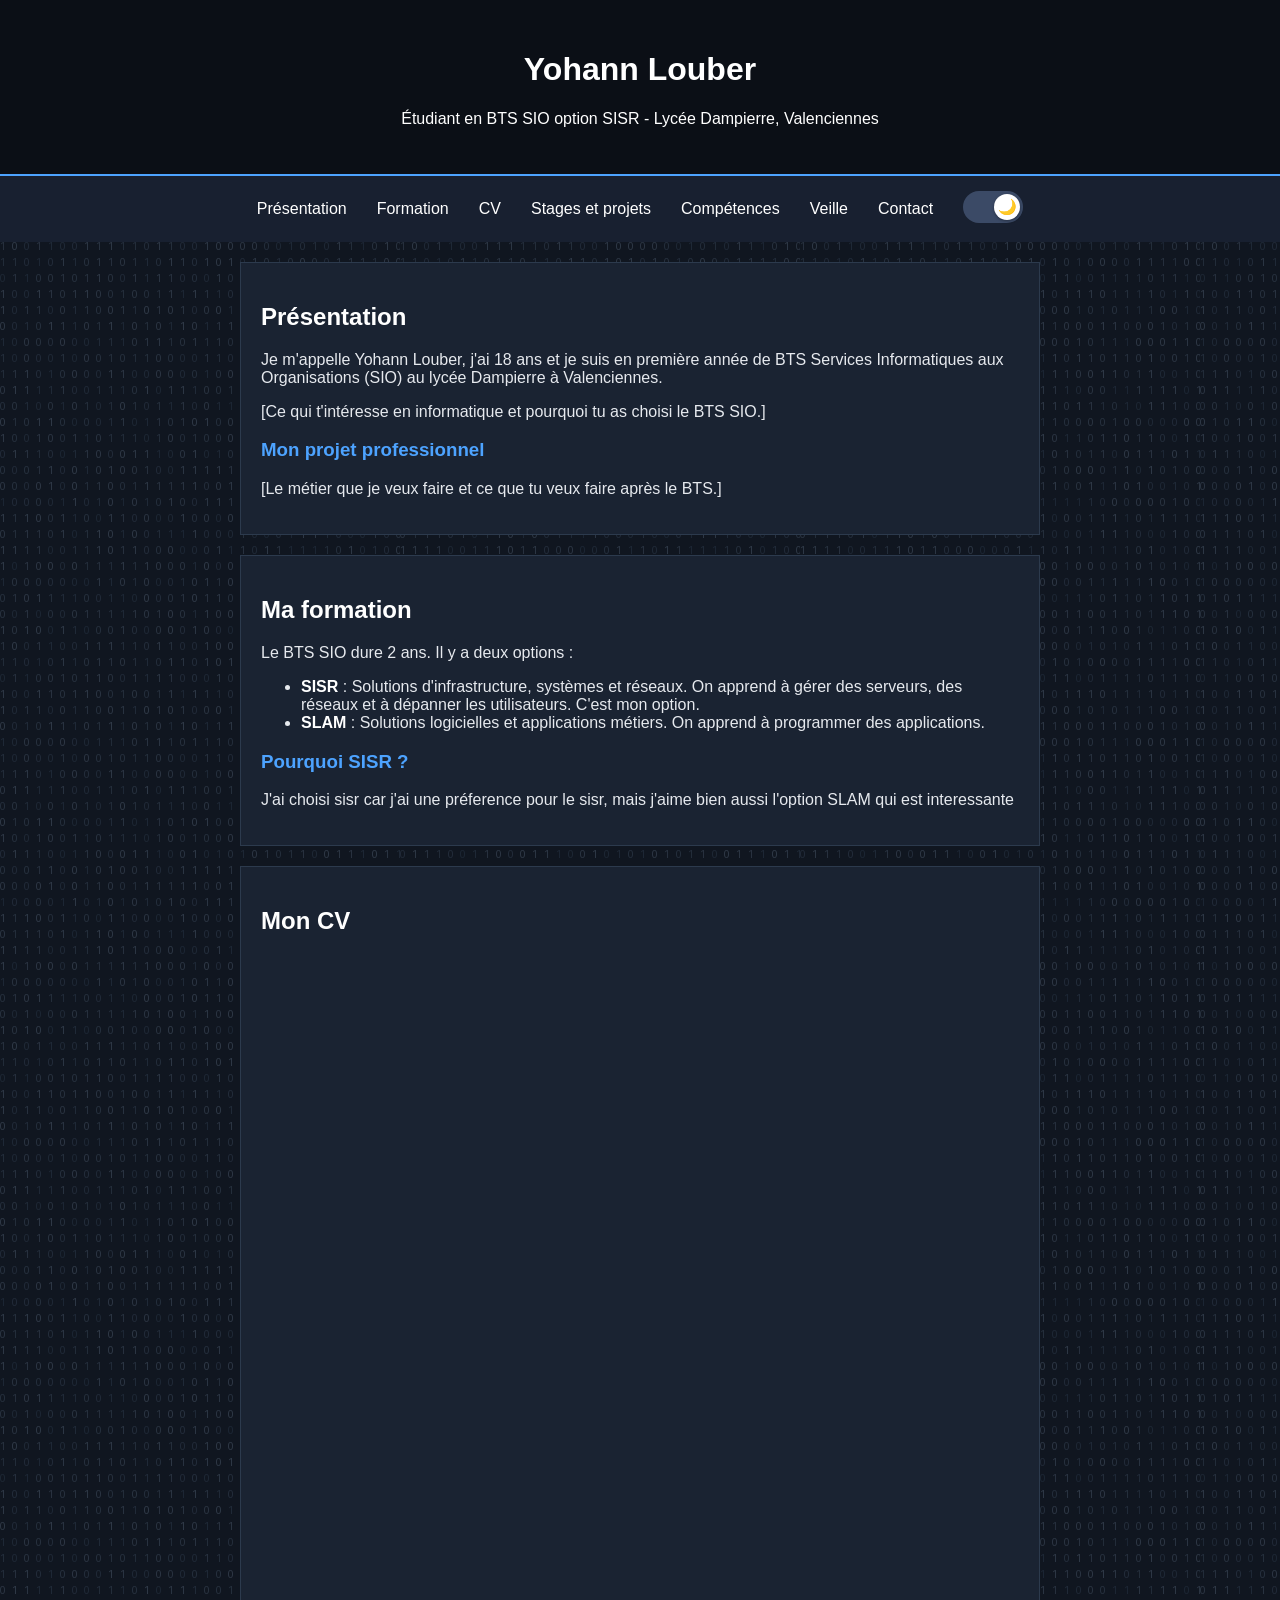
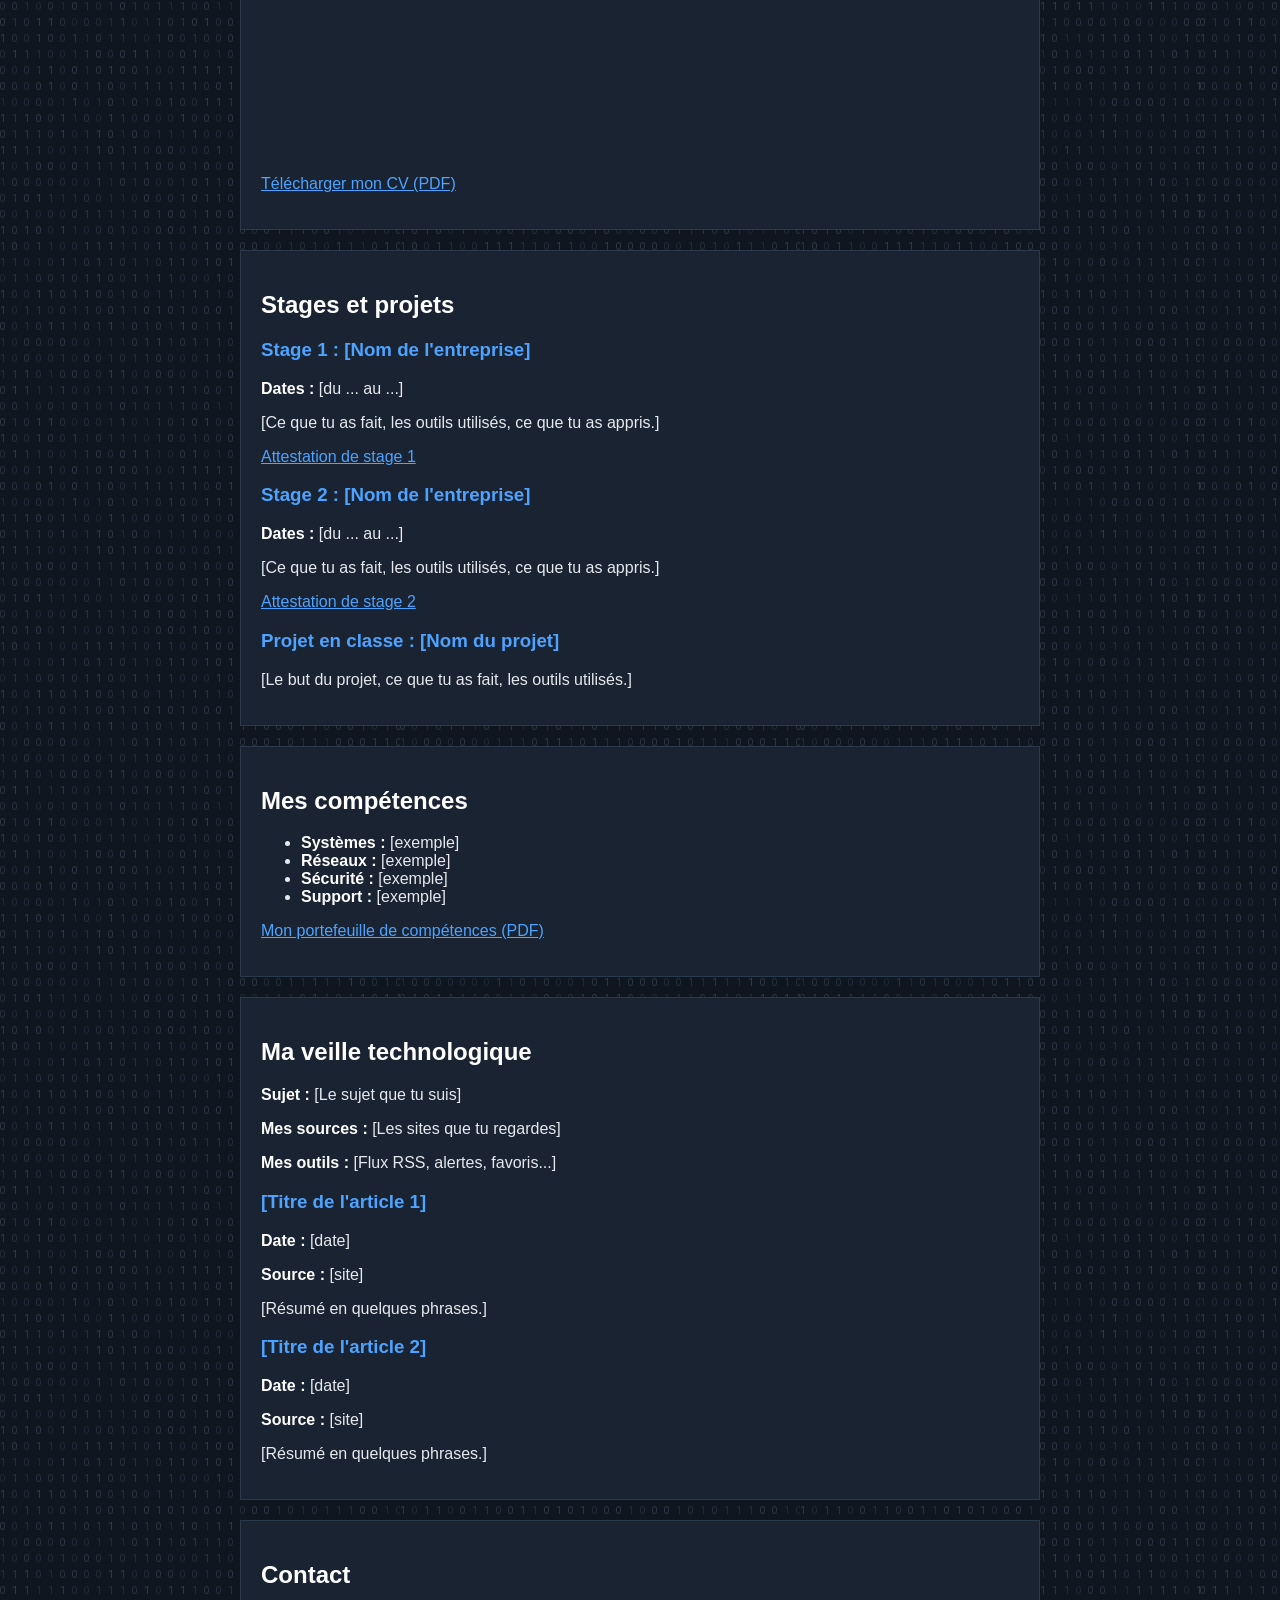
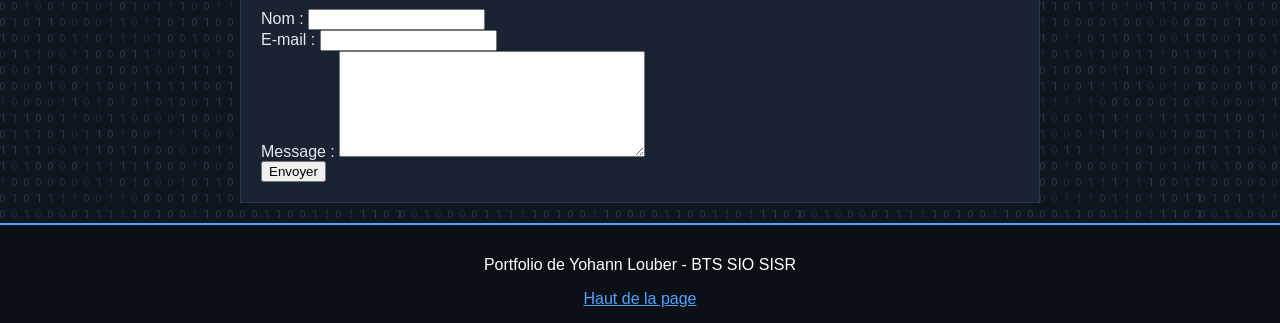
<file: index.html>
<!DOCTYPE html>
<html lang="fr" data-theme="dark"><head>
  <meta charset="UTF-8">
  <title>Portfolio Yohann Louber</title>
  <link rel="stylesheet" href="style.css">
  <meta name="viewport" content="width=device-width, initial-scale=1">
<script>
  try {
    var t = localStorage.getItem("theme");
    if (t === "light" || t === "dark") {
      document.documentElement.setAttribute("data-theme", t);
    }
  } catch (e) {}
</script>
</head>
<body>

  <div id="entete">
    <h1>Yohann Louber</h1>
    <p>Étudiant en BTS SIO option SISR - Lycée Dampierre, Valenciennes</p>
  </div>

  <div id="menu">
    <ul>
      <li><a href="#presentation">Présentation</a></li>
      <li><a href="#formation">Formation</a></li>
      <li><a href="#cv">CV</a></li>
      <li><a href="#stages">Stages et projets</a></li>
      <li><a href="#competences">Compétences</a></li>
      <li><a href="#veille">Veille</a></li>
      <li><a href="#contact">Contact</a></li>
      <li><button id="theme-toggle" type="button" role="switch" aria-checked="true" aria-label="Basculer entre le thème clair et le thème sombre"></button></li>    
    </ul>
  </div>

  <div id="contenu">

    <div id="presentation">
      <h2>Présentation</h2>
      <p>Je m'appelle Yohann Louber, j'ai 18 ans et je suis en première année de BTS Services Informatiques aux Organisations (SIO) au lycée Dampierre à Valenciennes.</p>
      <p>[Ce qui t'intéresse en informatique et pourquoi tu as choisi le BTS SIO.]</p>

      <h3>Mon projet professionnel</h3>
      <p>[Le métier que je veux faire et ce que tu veux faire après le BTS.]</p>
    </div>

    <div id="formation">
      <h2>Ma formation</h2>
      <p>Le BTS SIO dure 2 ans. Il y a deux options :</p>
      <ul>
        <li><span>SISR</span> : Solutions d'infrastructure, systèmes et réseaux. On apprend à gérer des serveurs, des réseaux et à dépanner les utilisateurs. C'est mon option.</li>
        <li><span>SLAM</span> : Solutions logicielles et applications métiers. On apprend à programmer des applications.</li>
      </ul>

      <h3>Pourquoi SISR ?</h3>
      <p>J'ai choisi sisr car j'ai une préference pour le sisr, mais j'aime bien aussi l'option SLAM qui est interessante</p>
    </div>

    <div id="cv">
      <h2>Mon CV</h2>
      <iframe 
        src="cv-yohann-louber.pdf" 
        width="100%" 
        height="800px" 
        style="border: none;">
      </iframe>
      <p><a href="cv-yohann-louber.pdf" download>Télécharger mon CV (PDF)</a></p>
    </div>


    <div id="stages">
      <h2>Stages et projets</h2>

      <h3>Stage 1 : [Nom de l'entreprise]</h3>
      <p><span>Dates :</span> [du ... au ...]</p>
      <p>[Ce que tu as fait, les outils utilisés, ce que tu as appris.]</p>
      <p><a href="documents/attestation-stage-1.pdf">Attestation de stage 1</a></p>

      <h3>Stage 2 : [Nom de l'entreprise]</h3>
      <p><span>Dates :</span> [du ... au ...]</p>
      <p>[Ce que tu as fait, les outils utilisés, ce que tu as appris.]</p>
      <p><a href="documents/attestation-stage-2.pdf">Attestation de stage 2</a></p>

      <h3>Projet en classe : [Nom du projet]</h3>
      <p>[Le but du projet, ce que tu as fait, les outils utilisés.]</p>
    </div>

    <div id="competences">
      <h2>Mes compétences</h2>
      <ul>
        <li><span>Systèmes :</span> [exemple]</li>
        <li><span>Réseaux :</span> [exemple]</li>
        <li><span>Sécurité :</span> [exemple]</li>
        <li><span>Support :</span> [exemple]</li>
      </ul>
      <p><a href="documents/portefeuille-competences.pdf">Mon portefeuille de compétences (PDF)</a></p>
    </div>

    <div id="veille">
      <h2>Ma veille technologique</h2>
      <p><span>Sujet :</span> [Le sujet que tu suis]</p>
      <p><span>Mes sources :</span> [Les sites que tu regardes]</p>
      <p><span>Mes outils :</span> [Flux RSS, alertes, favoris...]</p>

      <h3>[Titre de l'article 1]</h3>
      <p><span>Date :</span> [date]</p>
      <p><span>Source :</span> [site]</p>
      <p>[Résumé en quelques phrases.]</p>

      <h3>[Titre de l'article 2]</h3>
      <p><span>Date :</span> [date]</p>
      <p><span>Source :</span> [site]</p>
      <p>[Résumé en quelques phrases.]</p>
    </div>

<div id="contact">
  <h2>Contact</h2>

  <form action="https://formsubmit.co/yohann.louber-gardier@ltpdampierre.fr" method="POST">
    <label for="nom">Nom :</label>
    <input id="nom" type="text" name="nom" required>
    <br>
    <label for="email">E-mail :</label>
    <input id="email" type="email" name="email" required>
    <br>
    <label for="message">Message :</label>
    <textarea id="message" name="message" required></textarea>
    <br>

    <!-- Options FormSubmit -->
    <input type="hidden" name="_subject" content="Nouveau message depuis mon portfolio">
    <input type="hidden" name="_captcha" value="true">
    <input type="text" name="_honey" style="display:none">
    <input type="hidden" name="_next" value="https://yohannlouber.github.io/portfolio/">

    <input type="submit" value="Envoyer">
  </form>
</div>

  </div>

  <div id="pied">
    <p>Portfolio de Yohann Louber - BTS SIO SISR</p>
    <a href="#entete">Haut de la page</a>
  </div>
  
<script>
  var bouton = document.getElementById("theme-toggle");
  var racine = document.documentElement;

  function majBouton() {
    bouton.setAttribute("aria-checked", racine.getAttribute("data-theme") === "dark");
  }

  bouton.addEventListener("click", function () {
    var nouveau = racine.getAttribute("data-theme") === "dark" ? "light" : "dark";
    racine.setAttribute("data-theme", nouveau);
    try { localStorage.setItem("theme", nouveau); } catch (e) {}
    majBouton();
  });

  majBouton();
</script>
</body>
</html>
</file>
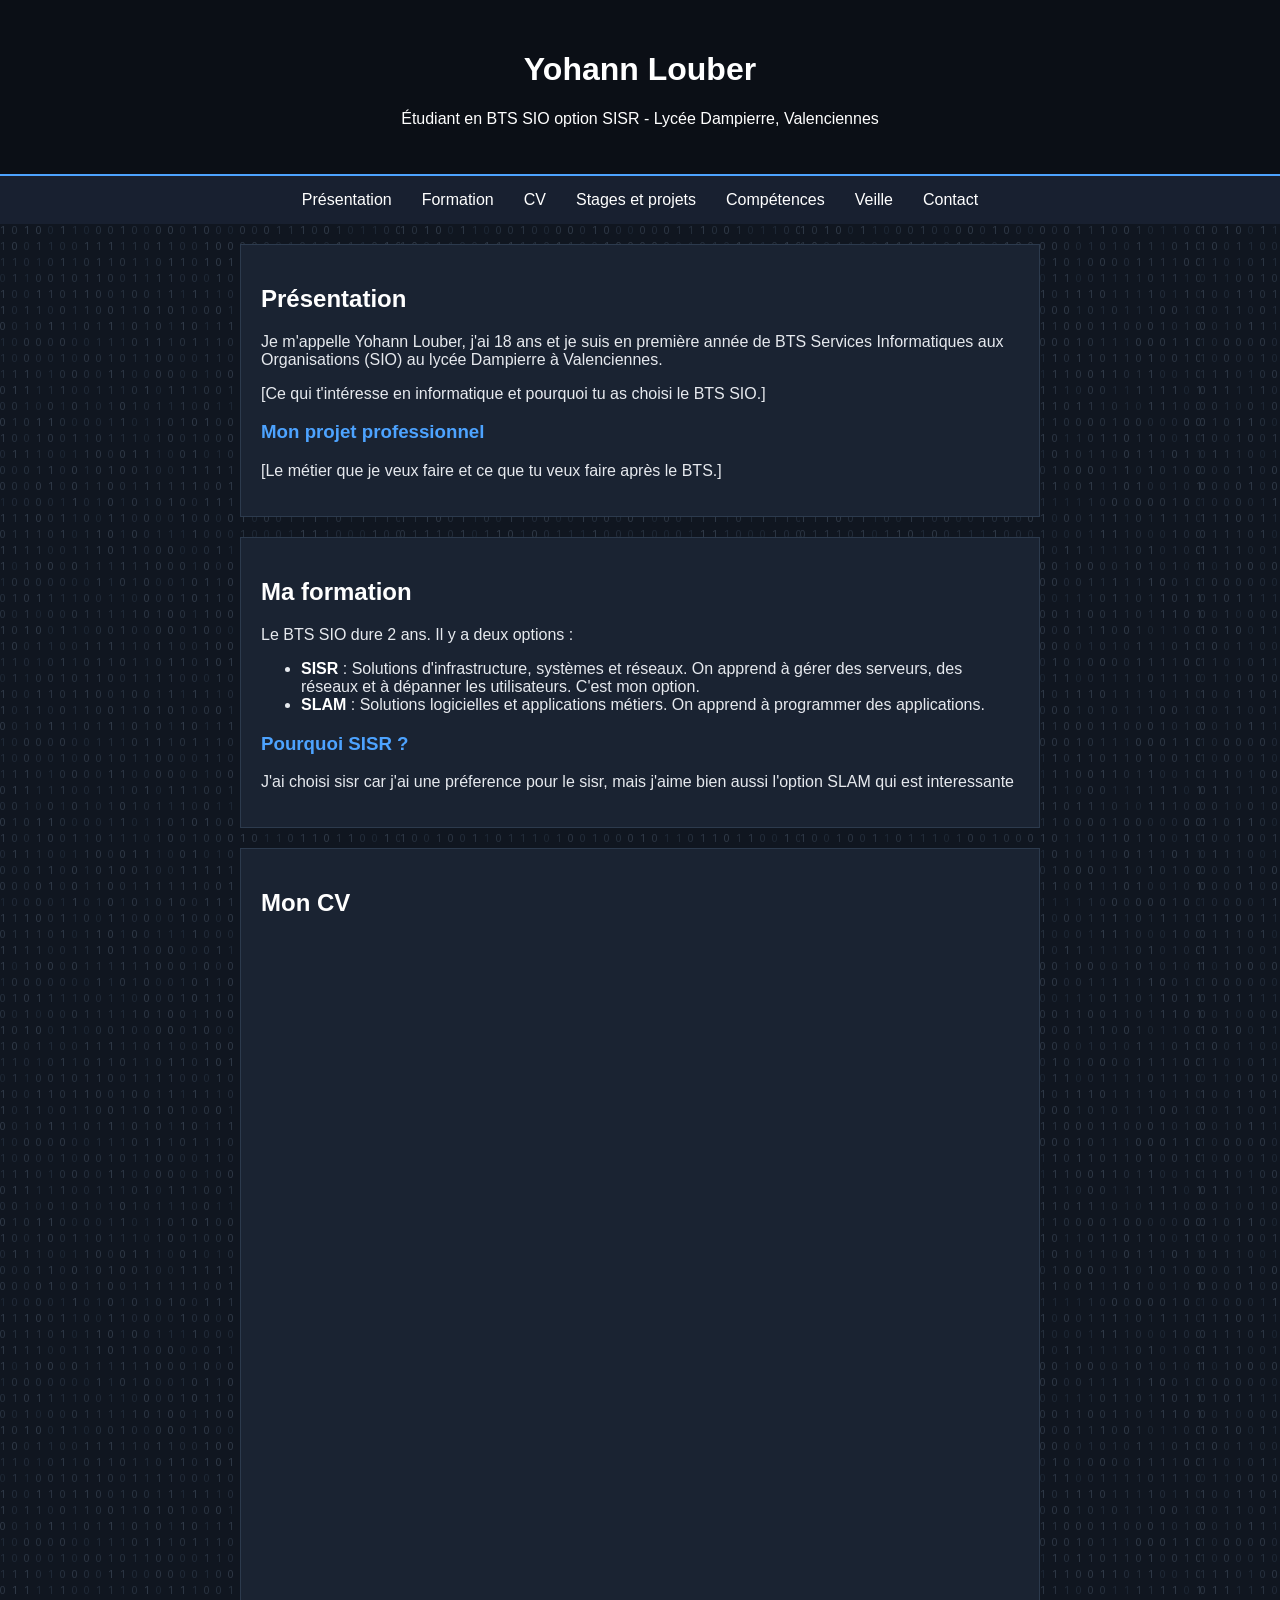
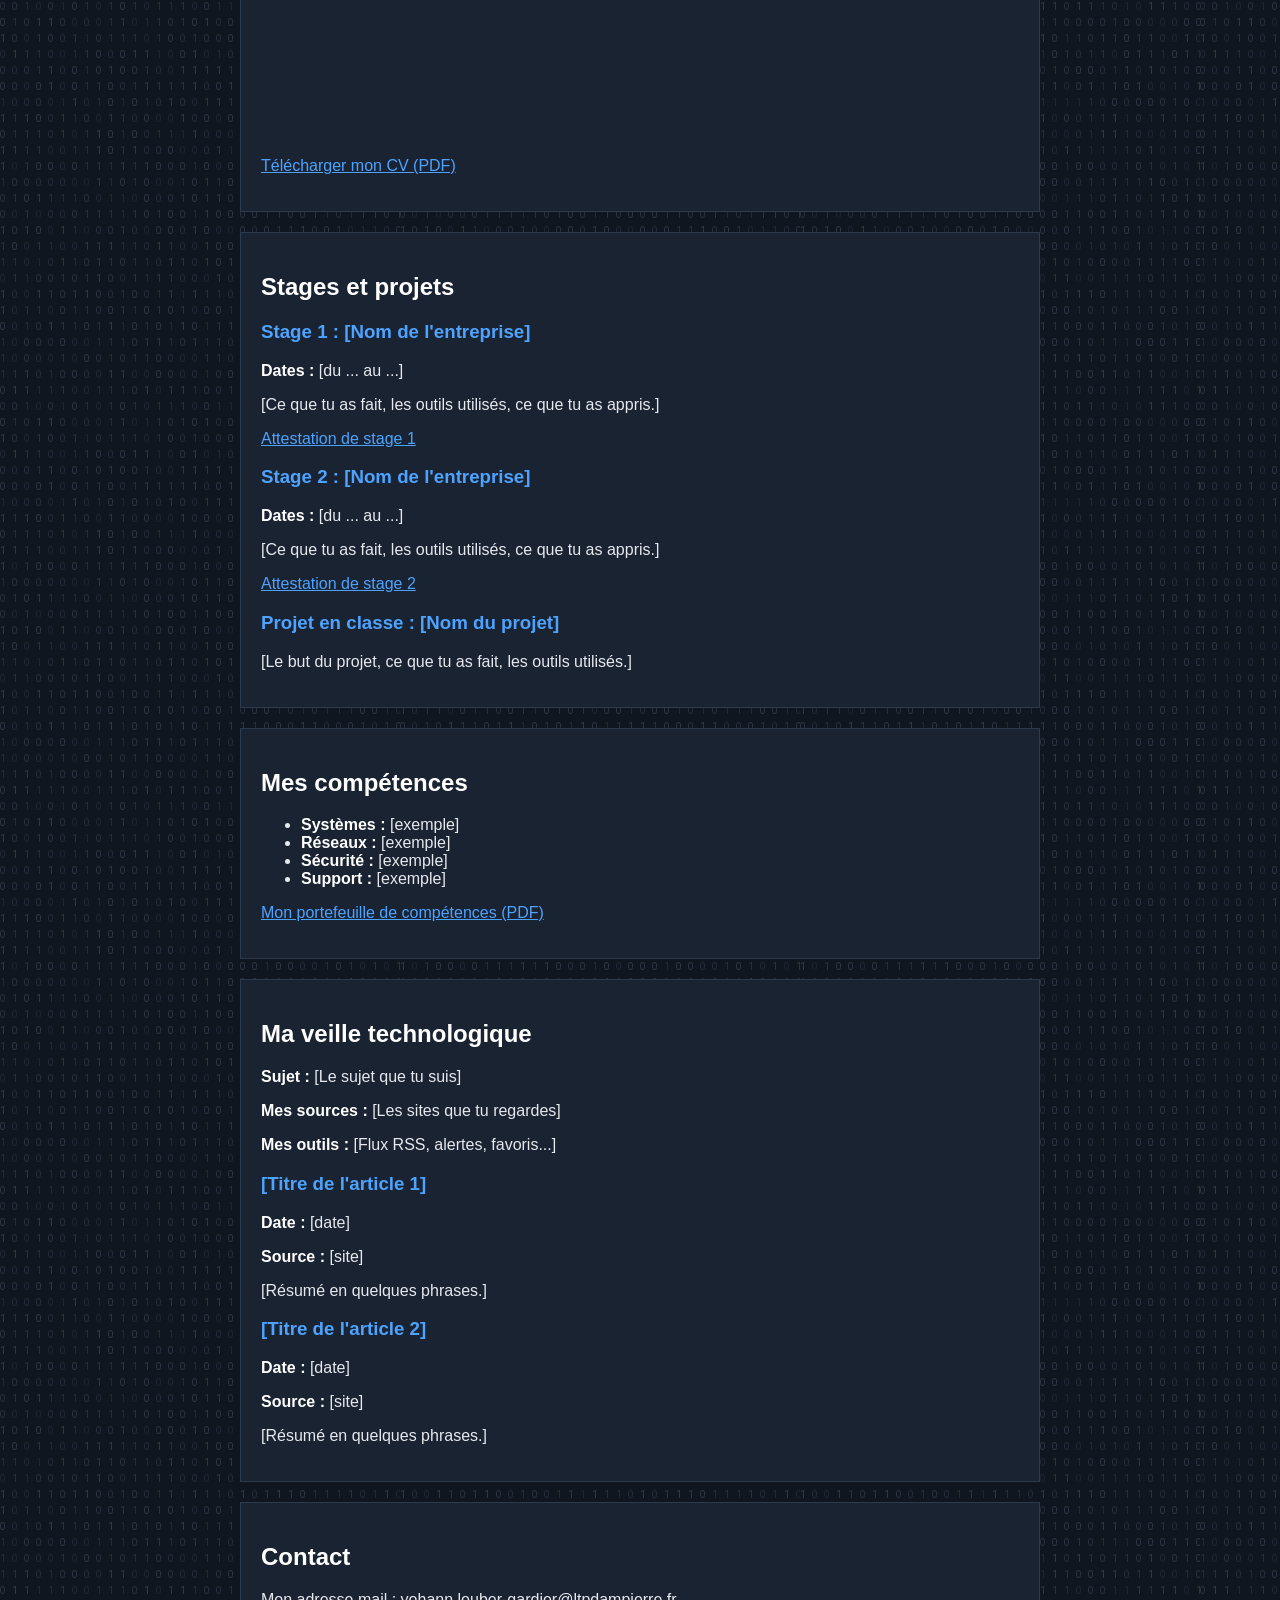
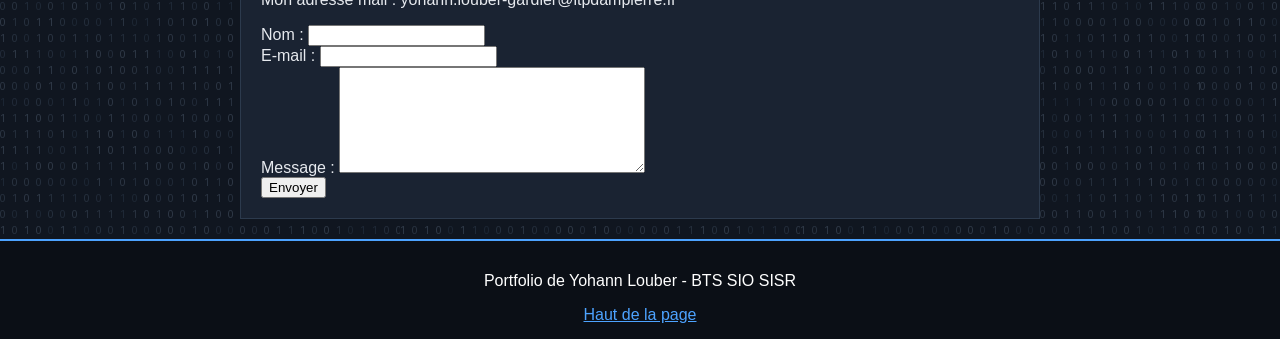
<file: porfolio1 copy.html>
<!DOCTYPE html>
<html lang="fr">
<head>
  <meta charset="UTF-8">
  <title>Portfolio Yohann Louber</title>
  <link rel="stylesheet" href="portfolio1 copy.css">
</head>
<body>

  <div id="entete">
    <h1>Yohann Louber</h1>
    <p>Étudiant en BTS SIO option SISR - Lycée Dampierre, Valenciennes</p>
  </div>

  <div id="menu">
    <ul>
      <li><a href="#presentation">Présentation</a></li>
      <li><a href="#formation">Formation</a></li>
      <li><a href="#cv">CV</a></li>
      <li><a href="#stages">Stages et projets</a></li>
      <li><a href="#competences">Compétences</a></li>
      <li><a href="#veille">Veille</a></li>
      <li><a href="#contact">Contact</a></li>
    </ul>
  </div>

  <div id="contenu">

    <div id="presentation">
      <h2>Présentation</h2>
      <p>Je m'appelle Yohann Louber, j'ai 18 ans et je suis en première année de BTS Services Informatiques aux Organisations (SIO) au lycée Dampierre à Valenciennes.</p>
      <p>[Ce qui t'intéresse en informatique et pourquoi tu as choisi le BTS SIO.]</p>

      <h3>Mon projet professionnel</h3>
      <p>[Le métier que je veux faire et ce que tu veux faire après le BTS.]</p>
    </div>

    <div id="formation">
      <h2>Ma formation</h2>
      <p>Le BTS SIO dure 2 ans. Il y a deux options :</p>
      <ul>
        <li><span>SISR</span> : Solutions d'infrastructure, systèmes et réseaux. On apprend à gérer des serveurs, des réseaux et à dépanner les utilisateurs. C'est mon option.</li>
        <li><span>SLAM</span> : Solutions logicielles et applications métiers. On apprend à programmer des applications.</li>
      </ul>

      <h3>Pourquoi SISR ?</h3>
      <p>J'ai choisi sisr car j'ai une préference pour le sisr, mais j'aime bien aussi l'option SLAM qui est interessante</p>
    </div>

    <div id="cv">
      <h2>Mon CV</h2>
      <iframe 
        src="C:\Users\yohan\OneDrive\Desktop\sio\B1\portfolio\cv-yohann-louber.pdf" 
        width="100%" 
        height="800px" 
        style="border: none;">
      </iframe>
      <p><a href="C:\Users\yohan\OneDrive\Desktop\sio\B1\portfolio\cv-yohann-louber.pdf" download>Télécharger mon CV (PDF)</a></p>
    </div>


    <div id="stages">
      <h2>Stages et projets</h2>

      <h3>Stage 1 : [Nom de l'entreprise]</h3>
      <p><span>Dates :</span> [du ... au ...]</p>
      <p>[Ce que tu as fait, les outils utilisés, ce que tu as appris.]</p>
      <p><a href="documents/attestation-stage-1.pdf">Attestation de stage 1</a></p>

      <h3>Stage 2 : [Nom de l'entreprise]</h3>
      <p><span>Dates :</span> [du ... au ...]</p>
      <p>[Ce que tu as fait, les outils utilisés, ce que tu as appris.]</p>
      <p><a href="documents/attestation-stage-2.pdf">Attestation de stage 2</a></p>

      <h3>Projet en classe : [Nom du projet]</h3>
      <p>[Le but du projet, ce que tu as fait, les outils utilisés.]</p>
    </div>

    <div id="competences">
      <h2>Mes compétences</h2>
      <ul>
        <li><span>Systèmes :</span> [exemple]</li>
        <li><span>Réseaux :</span> [exemple]</li>
        <li><span>Sécurité :</span> [exemple]</li>
        <li><span>Support :</span> [exemple]</li>
      </ul>
      <p><a href="documents/portefeuille-competences.pdf">Mon portefeuille de compétences (PDF)</a></p>
    </div>

    <div id="veille">
      <h2>Ma veille technologique</h2>
      <p><span>Sujet :</span> [Le sujet que tu suis]</p>
      <p><span>Mes sources :</span> [Les sites que tu regardes]</p>
      <p><span>Mes outils :</span> [Flux RSS, alertes, favoris...]</p>

      <h3>[Titre de l'article 1]</h3>
      <p><span>Date :</span> [date]</p>
      <p><span>Source :</span> [site]</p>
      <p>[Résumé en quelques phrases.]</p>

      <h3>[Titre de l'article 2]</h3>
      <p><span>Date :</span> [date]</p>
      <p><span>Source :</span> [site]</p>
      <p>[Résumé en quelques phrases.]</p>
    </div>

    <div id="contact">
      <h2>Contact</h2>
      <p>Mon adresse mail : yohann.louber-gardier@ltpdampierre.fr</p>

      <form action="mailto:yohann.louber-gardier@ltpdampierre.fr" method="post" enctype="text/plain">
        <label for="nom">Nom :</label>
        <input id="nom" type="text" name="nom" required>
        <br>
        <label for="email">E-mail :</label>
        <input id="email" type="email" name="email" required>
        <br>
        <label for="message">Message :</label>
        <textarea id="message" name="message" required></textarea>
        <br>
        <input type="submit" value="Envoyer">
      </form>
    </div>

  </div>

  <div id="pied">
    <p>Portfolio de Yohann Louber - BTS SIO SISR</p>
    <a href="#entete">Haut de la page</a>
  </div>

</body>
</html>
</file>
<file: style.css>
/* ===== Thème clair ===== */
:root {
  --bg: #eeeeee;
  --bg-image: none;
  --text: #222222;
  --entete-bg: #1f3a5f;
  --entete-border: #1f3a5f;
  --menu-bg: #2f5d8c;
  --menu-hover: #ffffff;
  --card-bg: #ffffff;
  --card-border: #cccccc;
  --h2: #1f3a5f;
  --h3: #2f5d8c;
  --link: #2f5d8c;
  --strong: #222222;
  --pied-bg: #1f3a5f;
  --pied-border: #1f3a5f;
  --pied-link: #ffffff;
  --btn-bg: rgba(255, 255, 255, 0.15);
  --btn-border: rgba(255, 255, 255, 0.5);
}

/* ===== Thème sombre ===== */
:root[data-theme="dark"] {
  --bg: #101620;
  --bg-image: url("fond.png");
  --text: #e6e9ee;
  --entete-bg: #0b0f16;
  --entete-border: #4da3ff;
  --menu-bg: #182030;
  --menu-hover: #4da3ff;
  --card-bg: #1a2332;
  --card-border: #2c3a4d;
  --h2: #ffffff;
  --h3: #4da3ff;
  --link: #4da3ff;
  --strong: #ffffff;
  --pied-bg: #0b0f16;
  --pied-border: #4da3ff;
  --pied-link: #4da3ff;
  --btn-bg: rgba(77, 163, 255, 0.12);
  --btn-border: #4da3ff;
}

body {
  margin: 0;
  background-color: var(--bg);
  background-image: var(--bg-image);
  color: var(--text);
  font-family: Arial, sans-serif;
}

#entete {
  padding: 30px;
  background-color: var(--entete-bg);
  border-bottom: 2px solid var(--entete-border);
  color: white;
  text-align: center;
}

#menu {
  background-color: var(--menu-bg);
}

#menu ul {
  display: flex;
  flex-wrap: wrap;
  align-items: center;
  justify-content: center;
  margin: 0;
  padding: 0;
  list-style-type: none;
}

#menu li {
  padding: 15px;
}

#menu a {
  color: white;
  text-decoration: none;
}

#menu a:hover {
  color: var(--menu-hover);
  text-decoration: underline;
}

/* Interrupteur de thème (style iPhone) */
#theme-toggle {
  position: relative;
  width: 60px;
  height: 32px;
  padding: 0;
  border: none;
  border-radius: 999px;
  background-color: #f5b942;
  cursor: pointer;
  transition: background-color 0.3s;
}

#theme-toggle::before {
  content: "☀️";
  position: absolute;
  top: 3px;
  left: 3px;
  width: 26px;
  height: 26px;
  display: flex;
  align-items: center;
  justify-content: center;
  border-radius: 50%;
  background-color: white;
  font-size: 15px;
  box-shadow: 0 1px 3px rgba(0, 0, 0, 0.35);
  transition: transform 0.3s;
}

:root[data-theme="dark"] #theme-toggle {
  background-color: #3b4a66;
}

:root[data-theme="dark"] #theme-toggle::before {
  content: "🌙";
  transform: translateX(28px);
}

#theme-toggle:focus-visible {
  outline: 2px solid white;
  outline-offset: 3px;
}

#contenu {
  max-width: 800px;
  width: 90%;
  margin: 20px auto;
}

#presentation,
#formation,
#cv,
#stages,
#competences,
#veille,
#contact {
  margin-bottom: 20px;
  padding: 20px;
  background-color: var(--card-bg);
  border: 1px solid var(--card-border);
}

h2 {
  color: var(--h2);
}

h3 {
  color: var(--h3);
}

a {
  color: var(--link);
}

span {
  font-weight: bold;
  color: var(--strong);
}

textarea {
  width: 300px;
  max-width: 100%;
  height: 100px;
}

#pied {
  padding: 15px;
  background-color: var(--pied-bg);
  border-top: 2px solid var(--pied-border);
  color: white;
  text-align: center;
}

#pied a {
  color: var(--pied-link);
}
</file>
<file: portfolio1 copy.css>
body {
  margin: 0;
  background-color: #101620;
  background-image: url("fond.png");;
  color: #e6e9ee;
  font-family: Arial, sans-serif;
}

#entete {
  padding: 30px;
  background-color: #0b0f16;
  border-bottom: 2px solid #4da3ff;
  color: white;
  text-align: center;
}

#menu {
  background-color: #182030;
}

#menu ul {
  display: flex;
  justify-content: center;
  margin: 0;
  padding: 0;
  list-style-type: none;
}

#menu li {
  padding: 15px;
}

#menu a {
  color: white;
  text-decoration: none;
}

#menu a:hover {
  color: #4da3ff;
}

#contenu {
  width: 800px;
  margin: 20px auto;
}

#presentation,
#formation,
#cv,
#stages,
#competences,
#veille,
#contact {
  margin-bottom: 20px;
  padding: 20px;
  background-color: #1a2332;
  border: 1px solid #2c3a4d;
}

h2 {
  color: white;
}

h3 {
  color: #4da3ff;
}

a {
  color: #4da3ff;
}

span {
  font-weight: bold;
  color: white;
}

textarea {
  width: 300px;
  height: 100px;
}

#pied {
  padding: 15px;
  background-color: #0b0f16;
  border-top: 2px solid #4da3ff;
  color: white;
  text-align: center;
}

#pied a {
  color: #4da3ff;
}
</file>
